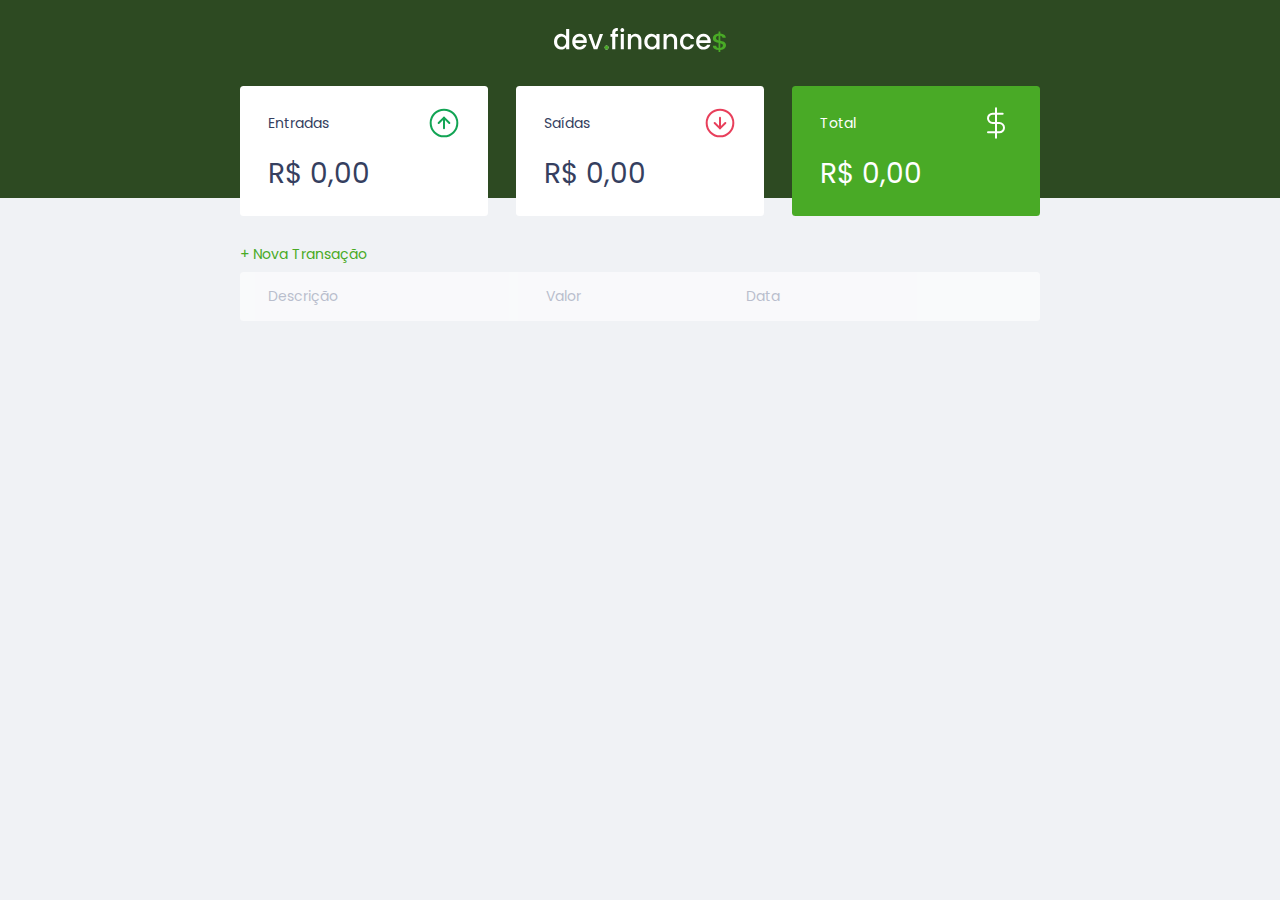
<file: index.html>
<!DOCTYPE html>
<html lang="pt-br">

<head>
  <meta charset="UTF-8">
  <meta name="viewport" content="width=device-width, initial-scale=1.0">
  <title>dev.finance$</title>

  <link rel="stylesheet" href="./styles.css">
  <link rel="preconnect" href="https://fonts.gstatic.com">
  <link
    href="https://fonts.googleapis.com/css2?family=Nunito:wght@400;600;800&family=Poppins:ital,wght@0,100;0,400;0,700;1,100&display=swap"
    rel="stylesheet">
</head>

<body>
  <header>
    <img src="./assets/logo.svg" alt="Logo Dev Finance">
  </header>

  <main class="container">
    <section id="balance">
      <h2 class="sr-only">Balanço</h2>

      <div class="card">

        <h3>
          <span>Entradas</span>
          <img src="./assets/income.svg" alt="Imagem de entradas">
        </h3>

        <p id="incomeDisplay">R$ 0,00</p>
      </div>

      <div class="card">
        <h3>
          <span>Saídas</span>
          <img src="./assets/expense.svg" alt="Imagem de entradas">
        </h3>
        <p id="expenseDisplay">R$ 0,00</p>
      </div>

      <div class="card total">
        <h3>
          <span>Total</span>
          <img src="./assets/total.svg" alt="Imagem de entradas">
        </h3>
        <p id="totalDisplay">R$0,00</p>
      </div>
    </section>


    <section id="transaction">
      <h2 class="sr-only">Transações</h2>

      <a href="#" onclick="Modal.open()" class="button new">+ Nova Transação</a>

      <table id="data-table">
        <thead>
          <tr>
            <th>Descrição</th>
            <th>Valor</th>
            <th>Data</th>
            <th></th>
          </tr>
        </thead>
        <tbody>
        </tbody>
        </td>
        </tr>
        </thead>
      </table>
    </section>
  </main>

  <div class="modal-overlay">
    <div class="modal">
      <div id="form">
        <h2>Nova Transação</h2>
        <form action="" onsubmit="Form.submit(event)">
          <div class="input-group">
            <label class="sr-only" for="description">Descrição</label>
            <input type="text" id="description" name="description" placeholder="Descrição" />
          </div>

          <div class="input-group">
            <label class="sr-only" for="amount">Valor</label>
            <input type="number" step="0.01" id="amount" name="amount" placeholder="0,00" />
            <small class="help">Use o sinal - (negativo) para despesas e , (vírgula) para casas decimais</small>
          </div>

          <div class="input-group">
            <label class="sr-only" for="date">Data</label>
            <input type="date" id="date" name="date" placeholder="Data" />
          </div>

          <div class="input-group actions">
            <a onclick="Modal.close()" href="#" class="button cancel">Cancelar</a>
            <button>Salvar</button>
          </div>
        </form>
      </div>
    </div>

    <footer>
      <p>dev.finance$</p>
    </footer>

    <script src="./scripts.js"></script>

</body>

</html>
</file>
<file: styles.css>
/* Global */

:root {
  --dark-blue: #363f5f;
  --green: #49AA26;
  --light-green: #3dd705;
  --red: #e92929;
}

* {
  margin: 0;
  padding: 0;
  box-sizing: border-box;
}

htm {
  font-size: 93.75%;
  /*equivale 15px*/
}

body {
  background: #f0f2f5;
  font-family: "Poppins", sans-serif;
}

.sr-only {
  /* esconder algo para manter leitor de tela*/
  position: absolute;
  width: 1px;
  height: 1px;
  padding: 0;
  margin: -1px;
  overflow: hidden;
  clip: rect(0, 0, 0, 0);
  white-space: nowrap;
  border-width: 0;
}

.container {
  width: min(90vw, 800px);
  margin: auto;
  /* auto pega um pouco de onde sobra e coloca onde falta */
}

/* Titles */

h2 {
  margin-top: 3.2rem;
  margin-bottom: 0.8rem;
  color: var(--dark-blue);
  font-weight: normal;
}

/* Links and buttons */

a {
  color: var(--green);
  text-decoration: none;
}

a:hover {
  color: #3dd705
}

button {
  width: 100%;
  height: 50px;
  
  border: none;
  color: #fff;
  background: var(--green);
  padding: 0;
  border-radius: 0.25rem;
  cursor: pointer;
}

button:hover {
  background: var(--light-green);
}

.button.cancel {
  color: var(--red);
  border: 2px var(--red) solid;

  height: 50px;

  display: flex;
  align-items: center;
  justify-content: center;
  opacity: 0.6;
}

.button.cancel:hover{
  opacity: 1;
}

.button.new {
  margin-bottom: .8rem;
}

/* Header */

header {
  background: #2d4a22;
  padding: 2rem 0 10rem;
  text-align: center;
}

#logo {
  color: #fff;
  font-weight: 100;
}

/* Balance */

#balance {
  margin-top: -8rem;
}

#balance h2 {
  color: #fff;
  margin-top: 0;
}

/* Cards */

.card {
  background: #fff;
  padding: 1.5rem 2rem;
  border-radius: 0.25rem;
  margin-bottom: 2rem;
  color: var(--dark-blue);
}

.card h3 {
  font-weight: normal;
  font-size: 1rem;
  display: flex;
  align-items: center;
  justify-content: space-between;
}

.card p {
  font-size: 2rem;
  line-height: 3rem;
  margin-top: 1rem;
}

.card.total {
  background: var(--green);
  color: #fff;
}

/* Table */

#transaction {
  display: block;
  width: 100%;
  overflow-x: auto
}

#data-table {
  width: 100%;
  border-spacing: 0 0.5rem;
  color: #969cb3;
}

table thead tr th:first-child, table tbody tr td:first-child {
  border-radius: 0.25rem 0 0 0.25rem;
}

table thead tr th:last-child, table thead tr th:last-child {
  border-radius: 0 0.25rem 0.25rem 0;
}

table th {
  background: #fff;
  opacity: 0.6;
  font-weight: normal;
  padding: 1rem 2rem;
  text-align: left;
}

table td {
  background: #fff;
  padding: 1rem 2rem;
  font-weight: normal;
}

table tbody tr {
  opacity: 0.7
}

table tbody tr:hover {
  opacity: 1
}

table tbody td {
  background: #fff;
  padding: 1rem 2rem;
}

td.description {
  color: var(--dark-blue);
}

td.income {
  color: #12a454;
}

td.expense {
  color: #e92929;
}

/* Modal */

.modal-overlay {
  width: 100%;
  height: 100%;
  background-color: rgba(0, 0, 0, 0.7);
  position: fixed;
  top: 0;
  display: flex;
  align-items: center;
  justify-content: center;
  opacity: 0;
  visibility: hidden;
}

.modal-overlay.active {
  opacity: 1;
  visibility: visible;

  z-index: 999;
}

.modal {
  background: #f0f2f5;
  padding: 2.4rem;

  position: relative;
  z-index: 1;
}

/* Form */

#form {
  max-width: 500px;
}

#form h2 {
  margin-top: 0;
}

input {
  border: none;
  border-radius: 0.2rem;
  padding: 0.8rem;
  width: 100%;
}

.input-group {
  margin-top: 0.8rem;
}

.input-group .help {
  opacity: 0.4;
}

.input-group.actions {
  display: flex;
  justify-content: space-between;
  align-items: center;
}

.input-group.actions .button, 
.input-group.actions button {
  width: 48%;
}

/* Footer */

footer {
  text-align: center;
  padding: 4rem 0 2rem;
  color: var(--dark-blue);
  opacity: 0.6;
}

/* Resposinve */

@media (min-width: 800px) {
  html {
    font-size: 87.5%;
  }
  #balance {
    display: grid;
    grid-template-columns: repeat(3, 1fr);
    gap: 2rem;
  }
}
</file>
